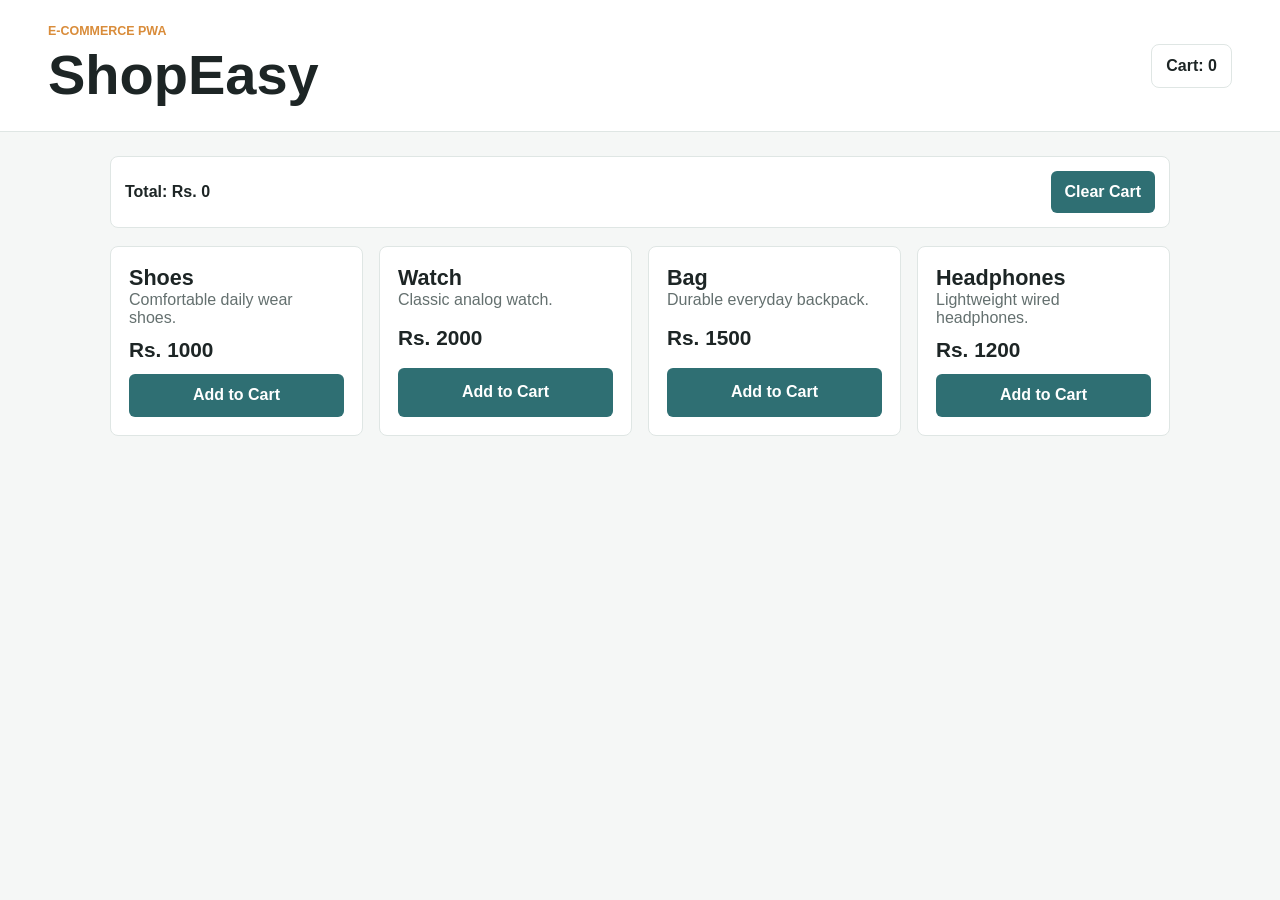
<file: ecommerce-app/index.html>
<!DOCTYPE html>
<html lang="en">
<head>
  <meta charset="UTF-8">
  <meta name="viewport" content="width=device-width, initial-scale=1.0">
  <meta name="theme-color" content="#2f6f73">
  <title>ShopEasy</title>
  <link rel="manifest" href="manifest.json">
  <link rel="stylesheet" href="style.css">
</head>
<body>
  <header class="app-header">
    <div>
      <p class="eyebrow">E-commerce PWA</p>
      <h1>ShopEasy</h1>
    </div>
    <div class="cart-pill" aria-live="polite">
      Cart: <span id="cart-count">0</span>
    </div>
  </header>

  <main>
    <section class="toolbar" aria-label="Cart summary">
      <strong>Total: Rs. <span id="cart-total">0</span></strong>
      <button id="clear-cart" type="button">Clear Cart</button>
    </section>

    <section id="products" class="product-grid" aria-label="Products"></section>
  </main>

  <script src="app.js"></script>
  <script>
    if ('serviceWorker' in navigator) {
      window.addEventListener('load', () => {
        navigator.serviceWorker.register('./sw.js');
      });
    }
  </script>
</body>
</html>
</file>
<file: ecommerce-app/style.css>
:root {
  color-scheme: light;
  --bg: #f5f7f6;
  --panel: #ffffff;
  --text: #1d2525;
  --muted: #64706f;
  --brand: #2f6f73;
  --brand-dark: #225357;
  --line: #dfe6e4;
  --accent: #d98c3a;
}

* {
  box-sizing: border-box;
}

body {
  min-height: 100vh;
  margin: 0;
  font-family: Arial, Helvetica, sans-serif;
  color: var(--text);
  background: var(--bg);
}

button {
  min-height: 42px;
  border: 0;
  border-radius: 6px;
  padding: 0 14px;
  font: inherit;
  font-weight: 700;
  color: #ffffff;
  background: var(--brand);
  cursor: pointer;
}

button:hover {
  background: var(--brand-dark);
}

.app-header {
  display: flex;
  align-items: center;
  justify-content: space-between;
  gap: 16px;
  padding: 24px clamp(16px, 5vw, 48px);
  background: var(--panel);
  border-bottom: 1px solid var(--line);
}

.eyebrow {
  margin: 0 0 4px;
  color: var(--accent);
  font-size: 0.78rem;
  font-weight: 700;
  text-transform: uppercase;
}

h1 {
  margin: 0;
  font-size: clamp(2rem, 8vw, 3.5rem);
}

main {
  width: min(1060px, calc(100% - 32px));
  margin: 24px auto 48px;
}

.cart-pill,
.toolbar {
  border: 1px solid var(--line);
  border-radius: 8px;
  background: var(--panel);
}

.cart-pill {
  flex: 0 0 auto;
  padding: 12px 14px;
  font-weight: 700;
}

.toolbar {
  display: flex;
  align-items: center;
  justify-content: space-between;
  gap: 12px;
  margin-bottom: 18px;
  padding: 14px;
}

.product-grid {
  display: grid;
  grid-template-columns: repeat(auto-fit, minmax(220px, 1fr));
  gap: 16px;
}

.product {
  display: grid;
  gap: 10px;
  min-height: 190px;
  padding: 18px;
  border: 1px solid var(--line);
  border-radius: 8px;
  background: var(--panel);
}

.product h2 {
  margin: 0;
  font-size: 1.35rem;
}

.product p {
  margin: 0;
  color: var(--muted);
}

.price {
  color: var(--text);
  font-size: 1.3rem;
  font-weight: 700;
}

@media (max-width: 560px) {
  .app-header,
  .toolbar {
    align-items: stretch;
    flex-direction: column;
  }
}
</file>
